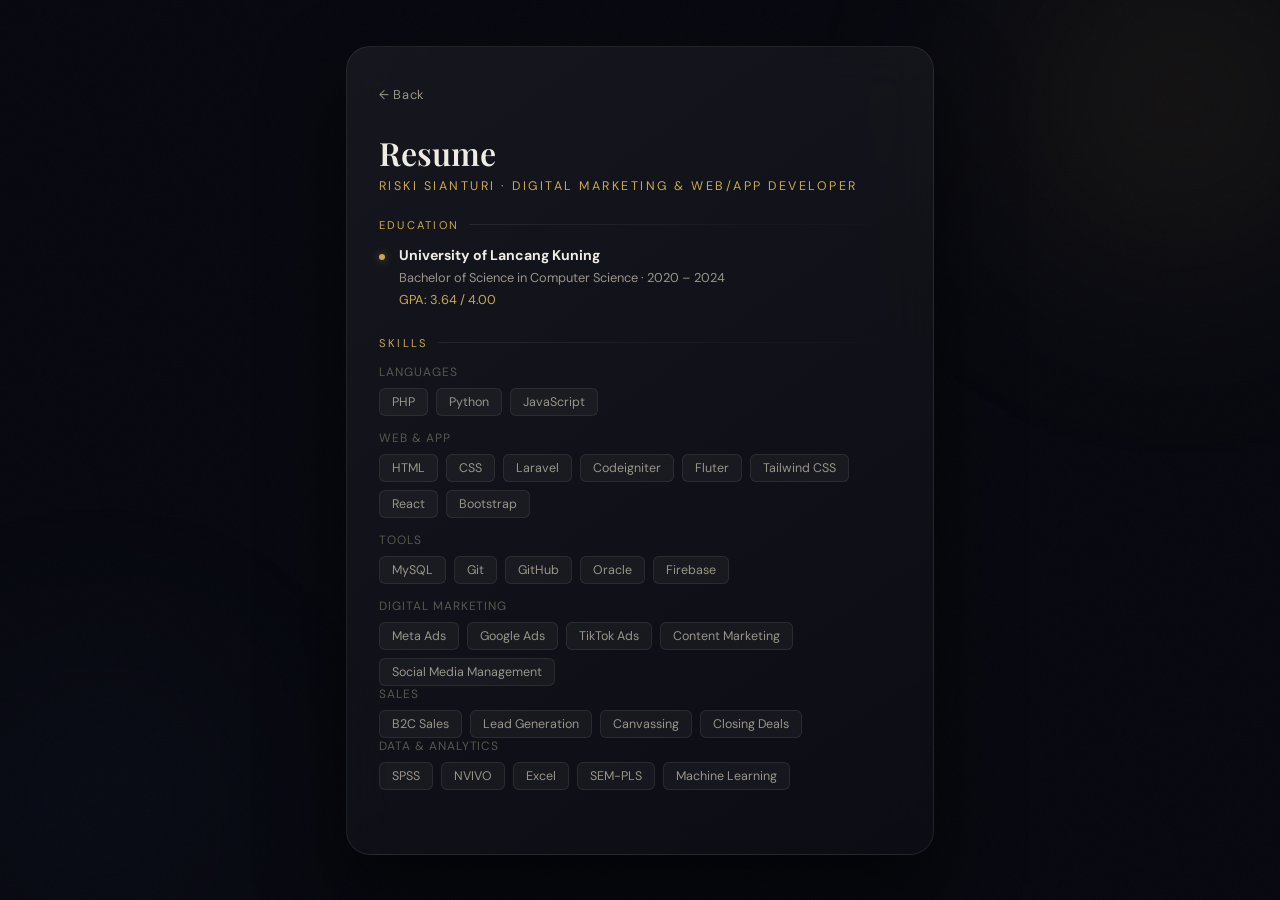
<file: resume.html>
<!DOCTYPE html>
<html lang="en">
<head>
  <meta charset="UTF-8">
  <meta name="viewport" content="width=device-width, initial-scale=1.0">
  <title>Resume — Riski Sianturi</title>
  <link href="https://fonts.googleapis.com/css2?family=Playfair+Display:wght@400;600&family=DM+Sans:wght@300;400;500&display=swap" rel="stylesheet">
  <link rel="stylesheet" href="styles.css">
</head>
<body>
  <div class="noise"></div>
  <div class="glow-orb orb-1"></div>
  <div class="glow-orb orb-2"></div>

  <div class="page-wrapper">
    <div class="about-card">
      <a href="index.html" class="back-btn">← Back</a>

      <h1 class="page-title">Resume</h1>
      <p class="page-subtitle">Riski Sianturi · Digital Marketing & Web/App Developer</p>

      <div class="resume-section">
        <p class="section-label">Education</p>
        <div class="timeline-item">
          <strong>University of Lancang Kuning</strong>
          <span>Bachelor of Science in Computer Science · 2020 – 2024</span>
          <span style="display:block; margin-top:4px; color:var(--gold); font-size:0.8rem;">GPA: 3.64 / 4.00</span>
        </div>
      </div>

      <div class="resume-section">
        <p class="section-label">Skills</p>
        <div style="margin-bottom:14px;">
          <p style="font-size:0.75rem; color:var(--text-3); letter-spacing:0.08em; margin-bottom:8px;">LANGUAGES</p>
          <div class="skills-grid">
            <span class="skill-tag">PHP</span>
            <span class="skill-tag">Python</span>
            <span class="skill-tag">JavaScript</span>
          </div>
        </div>
        <div style="margin-bottom:14px;">
          <p style="font-size:0.75rem; color:var(--text-3); letter-spacing:0.08em; margin-bottom:8px;">WEB & APP</p>
          <div class="skills-grid">
            <span class="skill-tag">HTML</span>
            <span class="skill-tag">CSS</span>
            <span class="skill-tag">Laravel</span>
            <span class="skill-tag">Codeigniter</span>
            <span class="skill-tag">Fluter</span>
            <span class="skill-tag">Tailwind CSS</span>
            <span class="skill-tag">React</span>
            <span class="skill-tag">Bootstrap</span>
          </div>
        </div>
        <div style="margin-bottom:14px;">
          <p style="font-size:0.75rem; color:var(--text-3); letter-spacing:0.08em; margin-bottom:8px;">TOOLS</p>
          <div class="skills-grid">
            <span class="skill-tag">MySQL</span>
            <span class="skill-tag">Git</span>
            <span class="skill-tag">GitHub</span>
            <span class="skill-tag">Oracle</span>
            <span class="skill-tag">Firebase</span>
          </div>
        </div>
        <div>
          <p style="font-size:0.75rem; color:var(--text-3); letter-spacing:0.08em; margin-bottom:8px;">DIGITAL MARKETING</p>
          <div class="skills-grid">
            <span class="skill-tag">Meta Ads</span>
            <span class="skill-tag">Google Ads</span>
            <span class="skill-tag">TikTok Ads</span>
            <span class="skill-tag">Content Marketing</span>
            <span class="skill-tag"> Social Media Management</span>
          </div>
        </div>
        <div>
          <p style="font-size:0.75rem; color:var(--text-3); letter-spacing:0.08em; margin-bottom:8px;">SALES</p>
          <div class="skills-grid">
            <span class="skill-tag">B2C Sales</span>
            <span class="skill-tag">Lead Generation</span>
            <span class="skill-tag">Canvassing </span>
            <span class="skill-tag">Closing Deals</span>
          </div>
        </div>
        <div>
          <p style="font-size:0.75rem; color:var(--text-3); letter-spacing:0.08em; margin-bottom:8px;">DATA & ANALYTICS</p>
          <div class="skills-grid">
            <span class="skill-tag">SPSS</span>
            <span class="skill-tag">NVIVO</span>
            <span class="skill-tag">Excel</span>
            <span class="skill-tag">SEM-PLS</span>
            <span class="skill-tag">Machine Learning</span>
          </div>
        </div>
      </div>

    </div>
  </div>
</body>
</html>
</file>
<file: styles.css>
/* ============================================================
   DESIGN SYSTEM — Dark Luxury Edition
   ============================================================ */
:root {
  --bg:         #07080f;
  --surface:    rgba(255, 255, 255, 0.04);
  --surface-hv: rgba(255, 255, 255, 0.08);
  --border:     rgba(255, 255, 255, 0.08);
  --border-hv:  rgba(201, 168, 76, 0.45);
  --gold:       #c9a84c;
  --gold-light: #e8cc80;
  --text-1:     #f0ece3;
  --text-2:     #9a9589;
  --text-3:     #5a5650;
  --radius:     18px;
  --radius-sm:  10px;
}

*, *::before, *::after { box-sizing: border-box; margin: 0; padding: 0; }

html { scroll-behavior: smooth; }

body {
  font-family: 'DM Sans', sans-serif;
  background: var(--bg);
  color: var(--text-1);
  min-height: 100vh;
  display: flex;
  justify-content: center;
  align-items: center;
  overflow-x: hidden;
}

/* ── Background atmosphere ── */
.noise {
  position: fixed; inset: 0; z-index: 0; pointer-events: none;
  background-image: url("data:image/svg+xml,%3Csvg viewBox='0 0 256 256' xmlns='http://www.w3.org/2000/svg'%3E%3Cfilter id='n'%3E%3CfeTurbulence type='fractalNoise' baseFrequency='0.9' numOctaves='4' stitchTiles='stitch'/%3E%3C/filter%3E%3Crect width='100%25' height='100%25' filter='url(%23n)' opacity='0.04'/%3E%3C/svg%3E");
  background-size: 180px;
  opacity: 0.6;
}

.glow-orb {
  position: fixed; border-radius: 50%; filter: blur(100px); pointer-events: none; z-index: 0;
}
.orb-1 {
  width: 500px; height: 500px;
  background: radial-gradient(circle, rgba(201,168,76,0.12) 0%, transparent 70%);
  top: -150px; right: -150px;
  animation: floatOrb 12s ease-in-out infinite alternate;
}
.orb-2 {
  width: 400px; height: 400px;
  background: radial-gradient(circle, rgba(80,120,200,0.08) 0%, transparent 70%);
  bottom: -100px; left: -100px;
  animation: floatOrb 9s ease-in-out infinite alternate-reverse;
}
@keyframes floatOrb {
  from { transform: translate(0, 0); }
  to   { transform: translate(40px, 30px); }
}

/* ── Card ── */
.card {
  position: relative; z-index: 1;
  background: linear-gradient(145deg, rgba(255,255,255,0.06) 0%, rgba(255,255,255,0.02) 100%);
  border: 1px solid var(--border);
  border-radius: 24px;
  padding: 32px 28px;
  width: 360px;
  backdrop-filter: blur(24px);
  box-shadow:
    0 0 0 1px rgba(255,255,255,0.04) inset,
    0 40px 80px rgba(0,0,0,0.6),
    0 0 60px rgba(201,168,76,0.05);
  animation: cardIn 0.7s cubic-bezier(0.16,1,0.3,1) both;
}
@keyframes cardIn {
  from { opacity: 0; transform: translateY(28px) scale(0.97); }
  to   { opacity: 1; transform: translateY(0) scale(1); }
}

/* ── Header ── */
.card-header {
  display: flex; flex-direction: column; align-items: center; gap: 12px;
  padding-bottom: 24px;
}

.avatar-ring {
  width: 88px; height: 88px;
  border-radius: 50%;
  padding: 3px;
  background: linear-gradient(135deg, var(--gold), #7a5c1a, var(--gold));
  box-shadow: 0 0 28px rgba(201,168,76,0.3);
  animation: spinRing 8s linear infinite;
}
@keyframes spinRing {
  from { background-position: 0% 50%; }
  to   { background-position: 100% 50%; }
}

.avatar {
  width: 100%; height: 100%;
  border-radius: 50%;
  object-fit: cover;
  display: block;
  border: 2px solid var(--bg);
}

.name {
  font-family: 'Playfair Display', serif;
  font-size: 1.6rem;
  font-weight: 600;
  letter-spacing: -0.02em;
  color: var(--text-1);
  text-align: center;
}

.tagline {
  font-size: 0.8rem;
  font-weight: 400;
  color: var(--gold);
  letter-spacing: 0.2em;
  text-transform: uppercase;
  text-align: center;
}

.status-badge {
  display: inline-flex; align-items: center; gap: 6px;
  background: rgba(34,197,94,0.1);
  border: 1px solid rgba(34,197,94,0.2);
  border-radius: 20px;
  padding: 4px 12px;
  font-size: 0.72rem;
  color: #4ade80;
  letter-spacing: 0.05em;
}
.status-dot {
  width: 6px; height: 6px; border-radius: 50%;
  background: #4ade80;
  box-shadow: 0 0 6px #4ade80;
  animation: pulse 2s ease infinite;
}
@keyframes pulse {
  0%,100% { opacity: 1; }
  50%      { opacity: 0.4; }
}

/* ── Divider ── */
.divider {
  height: 1px;
  background: linear-gradient(90deg, transparent, var(--border), transparent);
  margin-bottom: 20px;
}

/* ── Nav Links ── */
.nav-links { display: flex; flex-direction: column; gap: 8px; }

.nav-item {
  display: flex; align-items: center; gap: 12px;
  padding: 13px 16px;
  background: var(--surface);
  border: 1px solid var(--border);
  border-radius: var(--radius-sm);
  text-decoration: none;
  color: var(--text-1);
  font-size: 0.9rem;
  font-weight: 400;
  transition: all 0.22s ease;
  cursor: pointer;
}
.nav-item:hover {
  background: var(--surface-hv);
  border-color: var(--border-hv);
  transform: translateX(4px);
  box-shadow: 0 4px 20px rgba(201,168,76,0.1), -3px 0 0 var(--gold);
  color: var(--gold-light);
}

.nav-icon {
  width: 32px; height: 32px;
  background: rgba(255,255,255,0.06);
  border-radius: 8px;
  display: flex; align-items: center; justify-content: center;
  flex-shrink: 0;
  transition: background 0.2s;
}
.nav-item:hover .nav-icon { background: rgba(201,168,76,0.15); }

.nav-icon img { width: 18px; height: 18px; object-fit: contain; filter: brightness(0.9); }
.nav-item:hover .nav-icon img { filter: brightness(1.3); }

.nav-label { flex: 1; }

.nav-arrow {
  font-size: 0.85rem; color: var(--text-3);
  transition: all 0.2s;
}
.nav-item:hover .nav-arrow { color: var(--gold); transform: translateX(3px); }

/* ── Footer ── */
.card-footer {
  margin-top: 22px;
  text-align: center;
  font-size: 0.72rem;
  color: var(--text-3);
  letter-spacing: 0.05em;
  border-top: 1px solid var(--border);
  padding-top: 16px;
}

/* ── About / Resume page layout ── */
.page-wrapper {
  position: relative; z-index: 1;
  width: 100%; max-width: 620px;
  padding: 24px 16px;
}

/* About card */
.about-card {
  background: linear-gradient(145deg, rgba(255,255,255,0.06), rgba(255,255,255,0.02));
  border: 1px solid var(--border);
  border-radius: 24px;
  padding: 36px 32px;
  backdrop-filter: blur(24px);
  box-shadow: 0 40px 80px rgba(0,0,0,0.6);
  animation: cardIn 0.6s cubic-bezier(0.16,1,0.3,1) both;
}

.back-btn {
  display: inline-flex; align-items: center; gap: 6px;
  font-size: 0.8rem; color: var(--text-2); text-decoration: none;
  letter-spacing: 0.05em; margin-bottom: 28px;
  transition: color 0.2s;
}
.back-btn:hover { color: var(--gold); }

.page-title {
  font-family: 'Playfair Display', serif;
  font-size: 2rem; font-weight: 600;
  color: var(--text-1);
  margin-bottom: 4px;
}
.page-subtitle {
  font-size: 0.78rem; color: var(--gold);
  letter-spacing: 0.2em; text-transform: uppercase;
  margin-bottom: 24px;
}

.profile-row {
  display: flex; gap: 20px; align-items: flex-start;
  margin-bottom: 24px;
}
.profile-photo {
  width: 100px; height: 120px;
  object-fit: cover; border-radius: 12px;
  border: 2px solid rgba(201,168,76,0.3);
  flex-shrink: 0;
}
.bio-text {
  font-size: 0.88rem; line-height: 1.75;
  color: var(--text-2);
}

.info-grid {
  display: grid; grid-template-columns: 1fr 1fr; gap: 12px;
  margin-bottom: 24px;
}
.info-item {
  background: var(--surface);
  border: 1px solid var(--border);
  border-radius: var(--radius-sm);
  padding: 12px 14px;
}
.info-label {
  font-size: 0.68rem; color: var(--text-3);
  text-transform: uppercase; letter-spacing: 0.1em;
  margin-bottom: 4px;
}
.info-value {
  font-size: 0.85rem; color: var(--text-1); font-weight: 500;
}

.social-row {
  display: flex; gap: 10px;
  margin-top: 8px;
}
.social-btn {
  display: flex; align-items: center; gap: 8px;
  padding: 9px 16px;
  background: var(--surface);
  border: 1px solid var(--border);
  border-radius: 8px;
  text-decoration: none; color: var(--text-2);
  font-size: 0.82rem;
  transition: all 0.2s;
}
.social-btn:hover {
  border-color: var(--border-hv);
  color: var(--gold);
  background: rgba(201,168,76,0.07);
}
.social-btn img { width: 18px; height: 18px; }

/* ── Resume ── */
.resume-section { margin-bottom: 28px; }

.section-label {
  font-size: 0.7rem; letter-spacing: 0.2em;
  text-transform: uppercase; color: var(--gold);
  margin-bottom: 14px;
  display: flex; align-items: center; gap: 10px;
}
.section-label::after {
  content: '';
  flex: 1; height: 1px;
  background: linear-gradient(90deg, var(--border), transparent);
}

.timeline-item {
  position: relative; padding-left: 20px; margin-bottom: 8px;
}
.timeline-item::before {
  content: '';
  position: absolute; left: 0; top: 8px;
  width: 6px; height: 6px; border-radius: 50%;
  background: var(--gold);
  box-shadow: 0 0 8px rgba(201,168,76,0.5);
}
.timeline-item strong {
  font-size: 0.88rem; color: var(--text-1); display: block; margin-bottom: 2px;
}
.timeline-item span {
  font-size: 0.8rem; color: var(--text-2);
}

.skills-grid { display: flex; flex-wrap: wrap; gap: 8px; }
.skill-tag {
  background: var(--surface);
  border: 1px solid var(--border);
  border-radius: 6px;
  padding: 5px 12px;
  font-size: 0.78rem; color: var(--text-2);
  transition: all 0.2s;
}
.skill-tag:hover {
  border-color: var(--border-hv);
  color: var(--gold);
  background: rgba(201,168,76,0.07);
}

/* ── Portfolio header (styles1.css shares same bg) ── */
</file>
